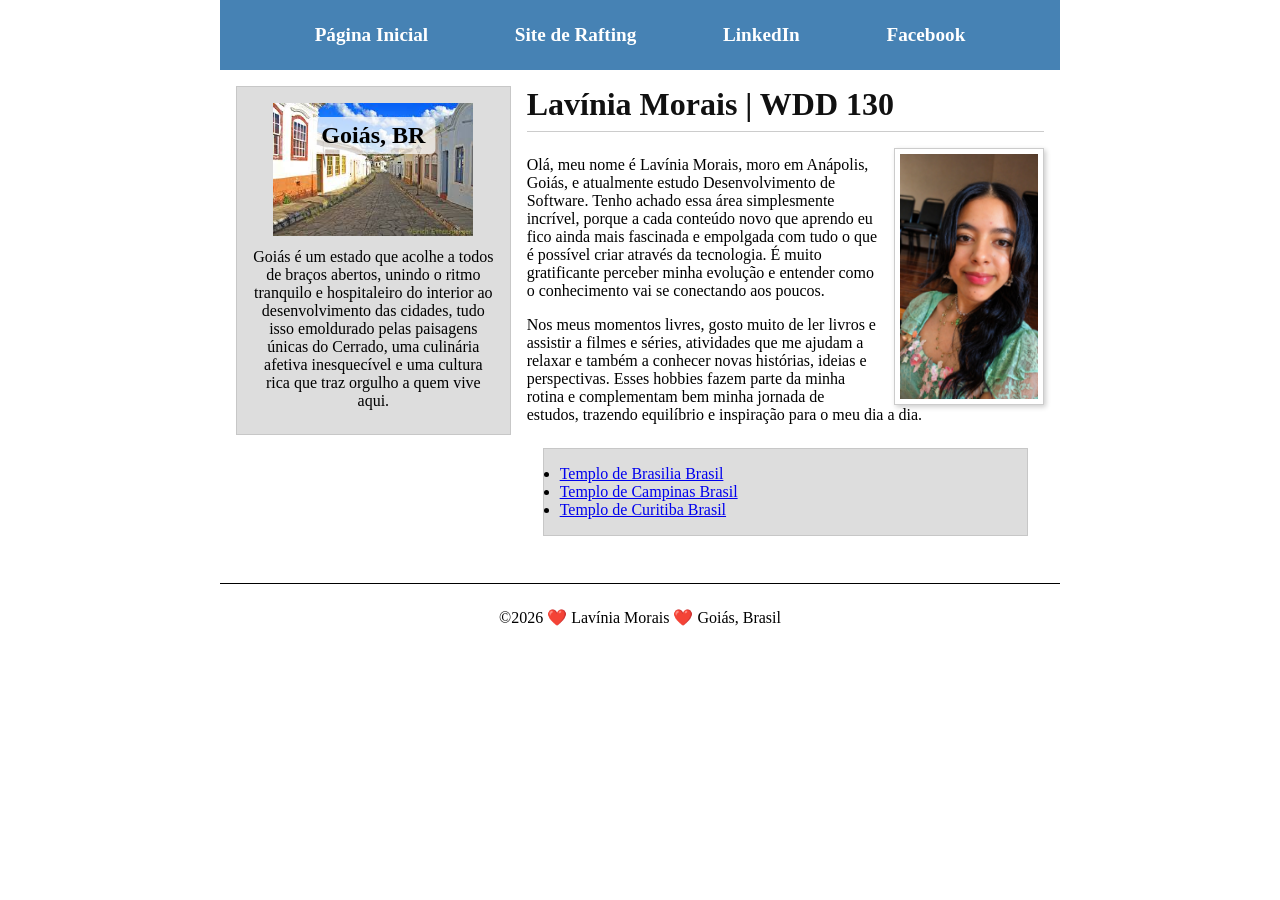
<file: index.html>
<!DOCTYPE html>
<html lang="pt-br">

<head>
    <meta charset="utf-8">
    <meta name="viewport" content="width=device-width, initial-scale=1.0">
    <title>Lavínia Morais | WDD 130</title>
    <meta name="description"
        content="Homepage de Lavinia Morais para o curso WDD 130. Apresentacao de perfil de estudante e projetos de desenvolvimento web.">
    <meta name="author" content="Lavinia Morais">
    <link rel="stylesheet" href="estilos/estilos.css">
</head>

<body>
    <header>
        <nav>
            <a href="#">Página Inicial</a>
            <a href="wwr/sobre.html">Site de Rafting</a>
            <a href="https://www.linkedin.com/in/laviniamj" target="_blank">LinkedIn</a>
            <a href="https://www.facebook.com/profile.php?id=100091560366516" target="_blank">Facebook</a>
        </nav>
    </header>

    <div class="grid">
        <main>
            <h1>Lavínia Morais | WDD 130</h1>
            <img src="imagens/perfil.png" alt="Foto de Perfil Lavinia">
            <p>Olá, meu nome é Lavínia Morais, moro em Anápolis, Goiás, e atualmente estudo Desenvolvimento de Software.
                Tenho achado essa área simplesmente incrível, porque a cada conteúdo novo que aprendo eu fico ainda mais
                fascinada e empolgada com tudo o que é possível criar através da tecnologia. É muito gratificante
                perceber minha
                evolução e entender como o conhecimento vai se conectando aos poucos.</p>
            <p>Nos meus momentos livres, gosto muito de ler livros e assistir a filmes e séries, atividades que me
                ajudam a
                relaxar e também a conhecer novas histórias, ideias e perspectivas. Esses hobbies fazem parte da minha
                rotina e complementam bem minha jornada de estudos, trazendo equilíbrio e inspiração para o meu dia a
                dia.</p>
            <ul class="caixa">
                <li><a href="https://www.churchofjesuschrist.org/temples/details/brasilia-brazil-temple?lang=por"
                        target="_blank">Templo de Brasilia Brasil</a></li>
                <li><a href="https://www.churchofjesuschrist.org/temples/details/campinas-brazil-temple?lang=por"
                        target="_blank">Templo de Campinas Brasil</a></li>
                <li><a href="https://www.churchofjesuschrist.org/temples/details/curitiba-brazil-temple?lang=por"
                        target="_blank">Templo de Curitiba Brasil</a></li>
            </ul>
        </main>

        <aside class="caixa">
            <h2>Goiás, BR</h2>
            <img src="imagens/goias.jpg" alt="Centro Histórico de Goiás">
            <p>Goiás é um estado que acolhe a todos de braços abertos, unindo o ritmo tranquilo e hospitaleiro do
                interior
                ao desenvolvimento das cidades, tudo isso emoldurado pelas paisagens únicas do Cerrado, uma culinária
                afetiva
                inesquecível e uma cultura rica que traz orgulho a quem vive aqui.</p>
        </aside>
    </div>

    <footer>
        <p>©2026 ❤️ Lavínia Morais ❤️ Goiás, Brasil</p>
    </footer>
</file>
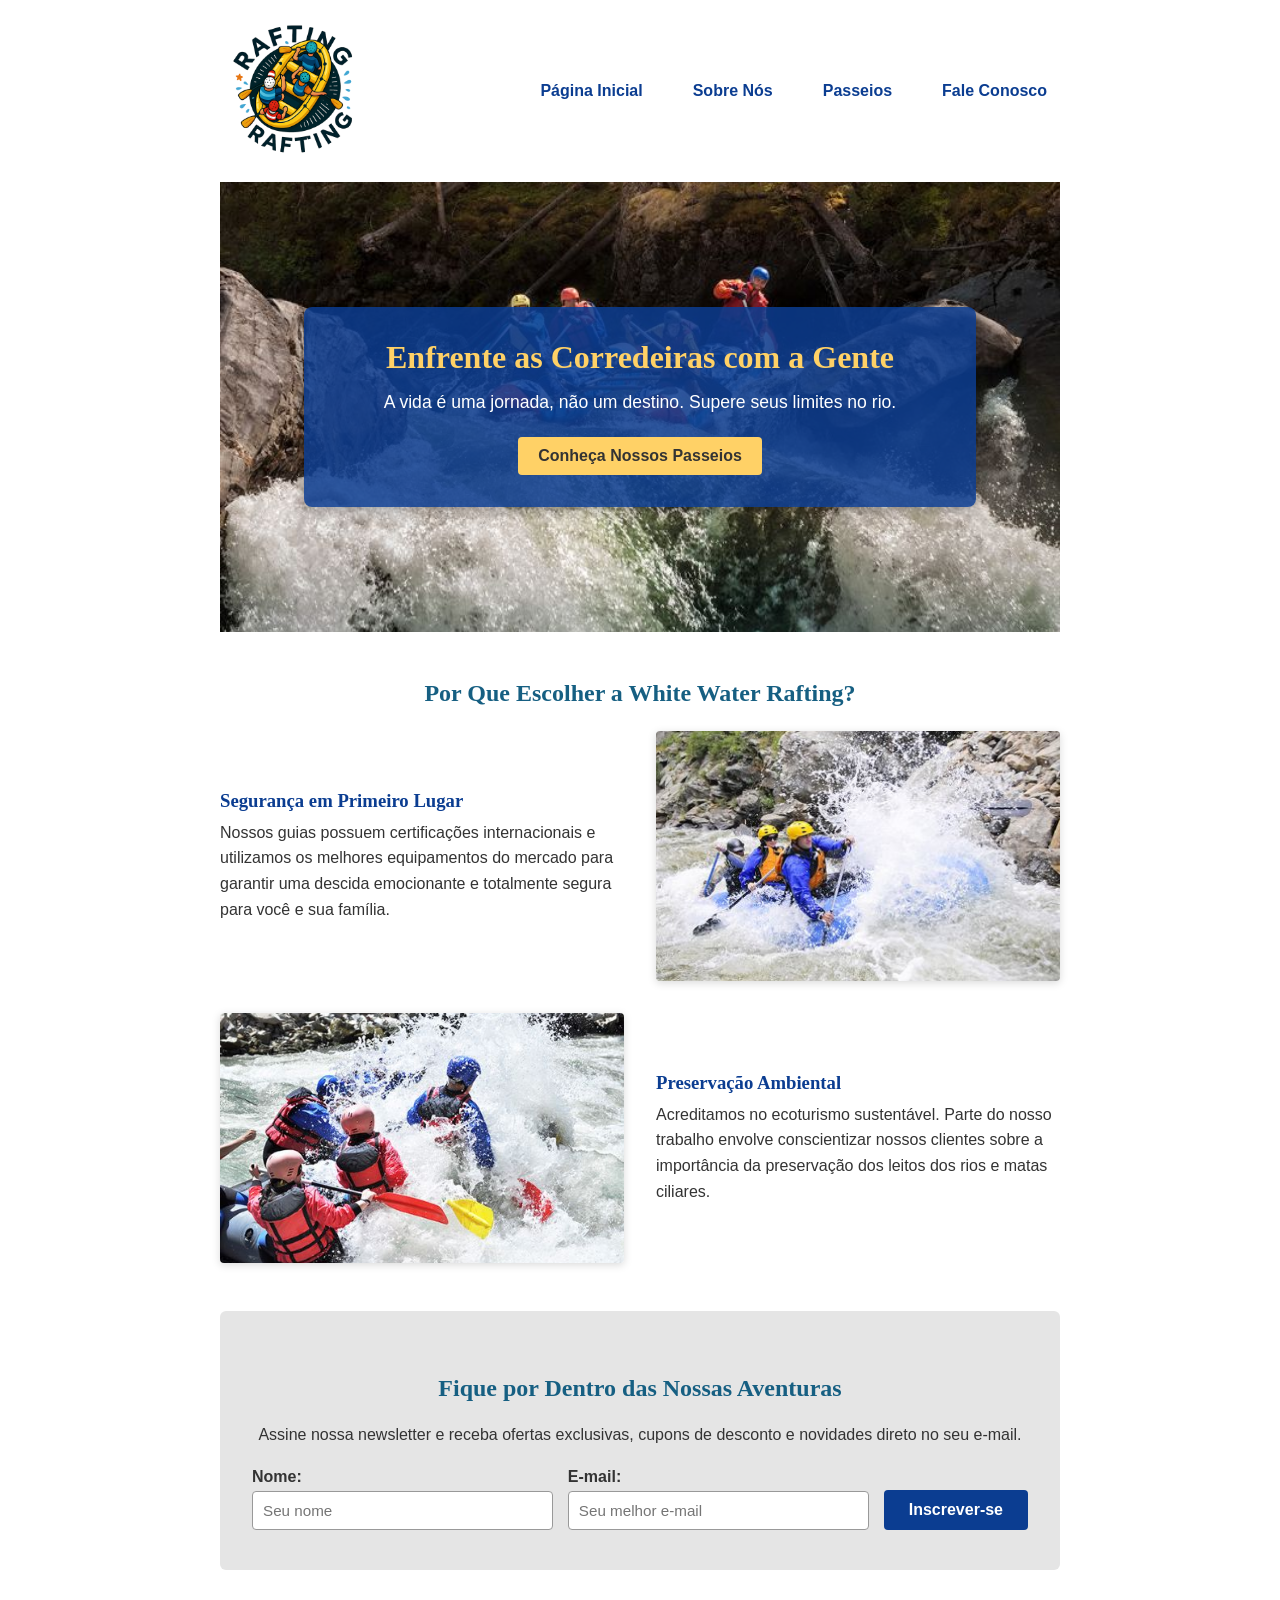
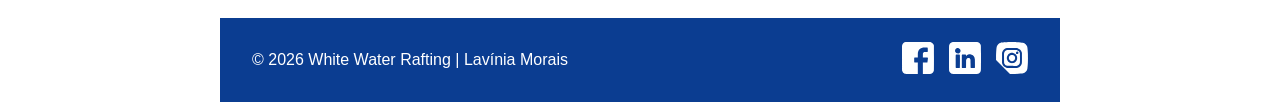
<file: wwr/index.html>
<!DOCTYPE html>
<html lang="pt-br">

<head>
    <meta charset="UTF-8">
    <meta name="viewport" content="width=device-width, initial-scale=1.0">
    <title>Página Inicial | White Water Rafting</title>
    <meta name="description"
        content="Bem-vindo à White Water Rafting. Venha viver aventuras inesquecíveis e sinta a adrenalina das corredeiras conosco.">
    <meta name="author" content="Lavínia Morais">
    <link rel="stylesheet" href="estilos/rafting.css">
</head>

<body>

    <header>
        <img src="imagens/logo.png" alt="Logo White Water Rafting" class="logo">
        <nav>
            <a href="index.html">Página Inicial</a>
            <a href="sobre.html">Sobre Nós</a>
            <a href="passeios.html">Passeios</a>
            <a href="contato.html">Fale Conosco</a>
        </nav>
    </header>

    <main>
        <div class="home-hero">
            <img src="imagens/hero.jpg" alt="Aventura de rafting em águas rápidas" class="home-hero-img">
            <div class="home-hero-mensagem">
                <h1>Enfrente as Corredeiras com a Gente</h1>
                <p>A vida é uma jornada, não um destino. Supere seus limites no rio.</p>
                <a href="passeios.html" class="btn-cta-home">Conheça Nossos Passeios</a>
            </div>
        </div>

        <section class="home-grid-section">
            <h2>Por Que Escolher a White Water Rafting?</h2>
            <div class="home-grid">
                <div class="grid-texto-1">
                    <h3>Segurança em Primeiro Lugar</h3>
                    <p>Nossos guias possuem certificações internacionais e utilizamos os melhores equipamentos do
                        mercado
                        para garantir uma descida emocionante e totalmente segura para você e sua família.</p>
                </div>
                <img src="imagens/aventura1.jpg" alt="Equipe de rafting na água" class="grid-foto-1">

                <img src="imagens/aventura2.jpg" alt="Bote enfrentando onda" class="grid-foto-2">
                <div class="grid-texto-2">
                    <h3>Preservação Ambiental</h3>
                    <p>Acreditamos no ecoturismo sustentável. Parte do nosso trabalho envolve conscientizar nossos
                        clientes
                        sobre a importância da preservação dos leitos dos rios e matas ciliares.</p>
                </div>
            </div>
        </section>

        <section class="secao-newsletter">
            <div class="newsletter-container">
                <h2>Fique por Dentro das Nossas Aventuras</h2>
                <p>Assine nossa newsletter e receba ofertas exclusivas, cupons de desconto e novidades direto no seu
                    e-mail.
                </p>
                <form action="#" method="POST" class="form-newsletter">
                    <div class="news-input-grupo">
                        <label for="news-nome">Nome:</label>
                        <input type="text" id="news-nome" name="nome_newsletter" placeholder="Seu nome" required>
                    </div>
                    <div class="news-input-grupo">
                        <label for="news-email">E-mail:</label>
                        <input type="email" id="news-email" name="email_newsletter" placeholder="Seu melhor e-mail"
                            required>
                    </div>
                    <button type="submit" class="btn-news-submit">Inscrever-se</button>
                </form>
            </div>
        </section>
    </main>

    <footer>
        <p>© 2026 White Water Rafting | Lavínia Morais</p>
        <nav class="redes-sociais">
            <a href="https://facebook.com" target="_blank">
                <img src="imagens/facebook.svg" alt="Ícone do Facebook da White Water Rafting">
            </a>
            <a href="https://linkedin.com" target="_blank">
                <img src="imagens/linkedin.svg" alt="Ícone do Linkedin da White Water Rafting">
            </a>
            <a href="https://instagram.com" target="_blank">
                <img src="imagens/instagram.svg" alt="Ícone do Instagram da White Water Rafting">
            </a>
        </nav>
    </footer>

</body>

</html>
</file>
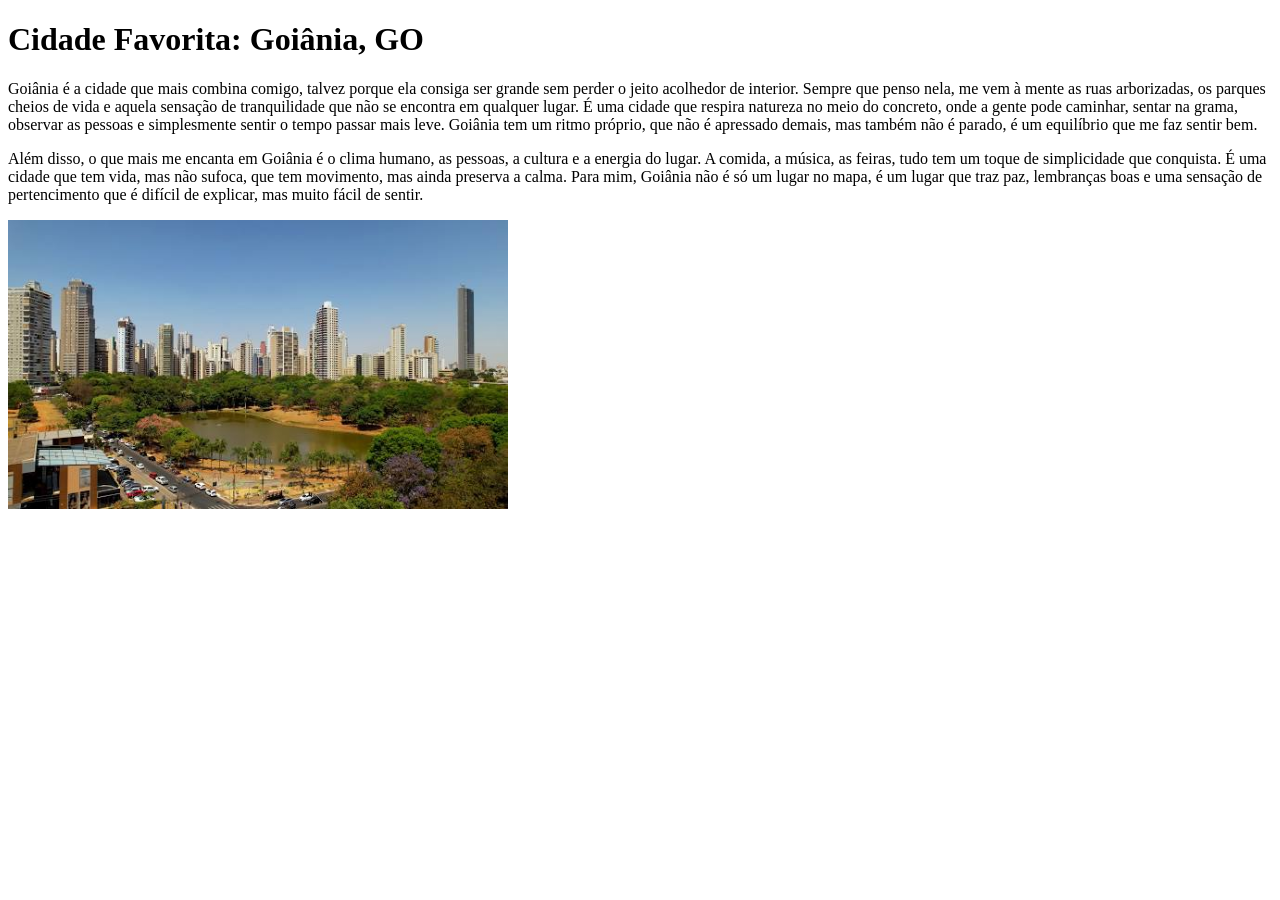
<file: semana01/cidade-favorita.html>
<!DOCTYPE html>
<html lang="pt-BR">

<head>
    <meta charset="UTF-8">
    <meta name="viewport" content="width=device-width, initial-scale=1.0">
    <title>Cidade Favorita</title>
</head>

<body>
    <h1>Cidade Favorita: Goiânia, GO</h1>

    <p>Goiânia é a cidade que mais combina comigo, talvez porque ela consiga ser grande sem perder o jeito acolhedor de
        interior. Sempre que penso nela, me vem à mente as ruas arborizadas, os parques cheios de vida e aquela sensação
        de tranquilidade que não se encontra em qualquer lugar. É uma cidade que respira natureza no meio do concreto,
        onde a gente pode caminhar, sentar na grama, observar as pessoas e simplesmente sentir o tempo passar mais leve.
        Goiânia tem um ritmo próprio, que não é apressado demais, mas também não é parado, é um equilíbrio que me faz
        sentir bem.</p>

    <p>Além disso, o que mais me encanta em Goiânia é o clima humano, as pessoas, a cultura e a energia do lugar. A
        comida, a música, as feiras, tudo tem um toque de simplicidade que conquista. É uma cidade que tem vida, mas não
        sufoca, que tem movimento, mas ainda preserva a calma. Para mim, Goiânia não é só um lugar no mapa, é um lugar
        que traz paz, lembranças boas e uma sensação de pertencimento que é difícil de explicar, mas muito fácil de
        sentir.</p>

    <img src="imagens/Goiânia-go.jpg" alt="Parque Vaca Brava em Goiânia" width="500">

</body>

</html>
</file>
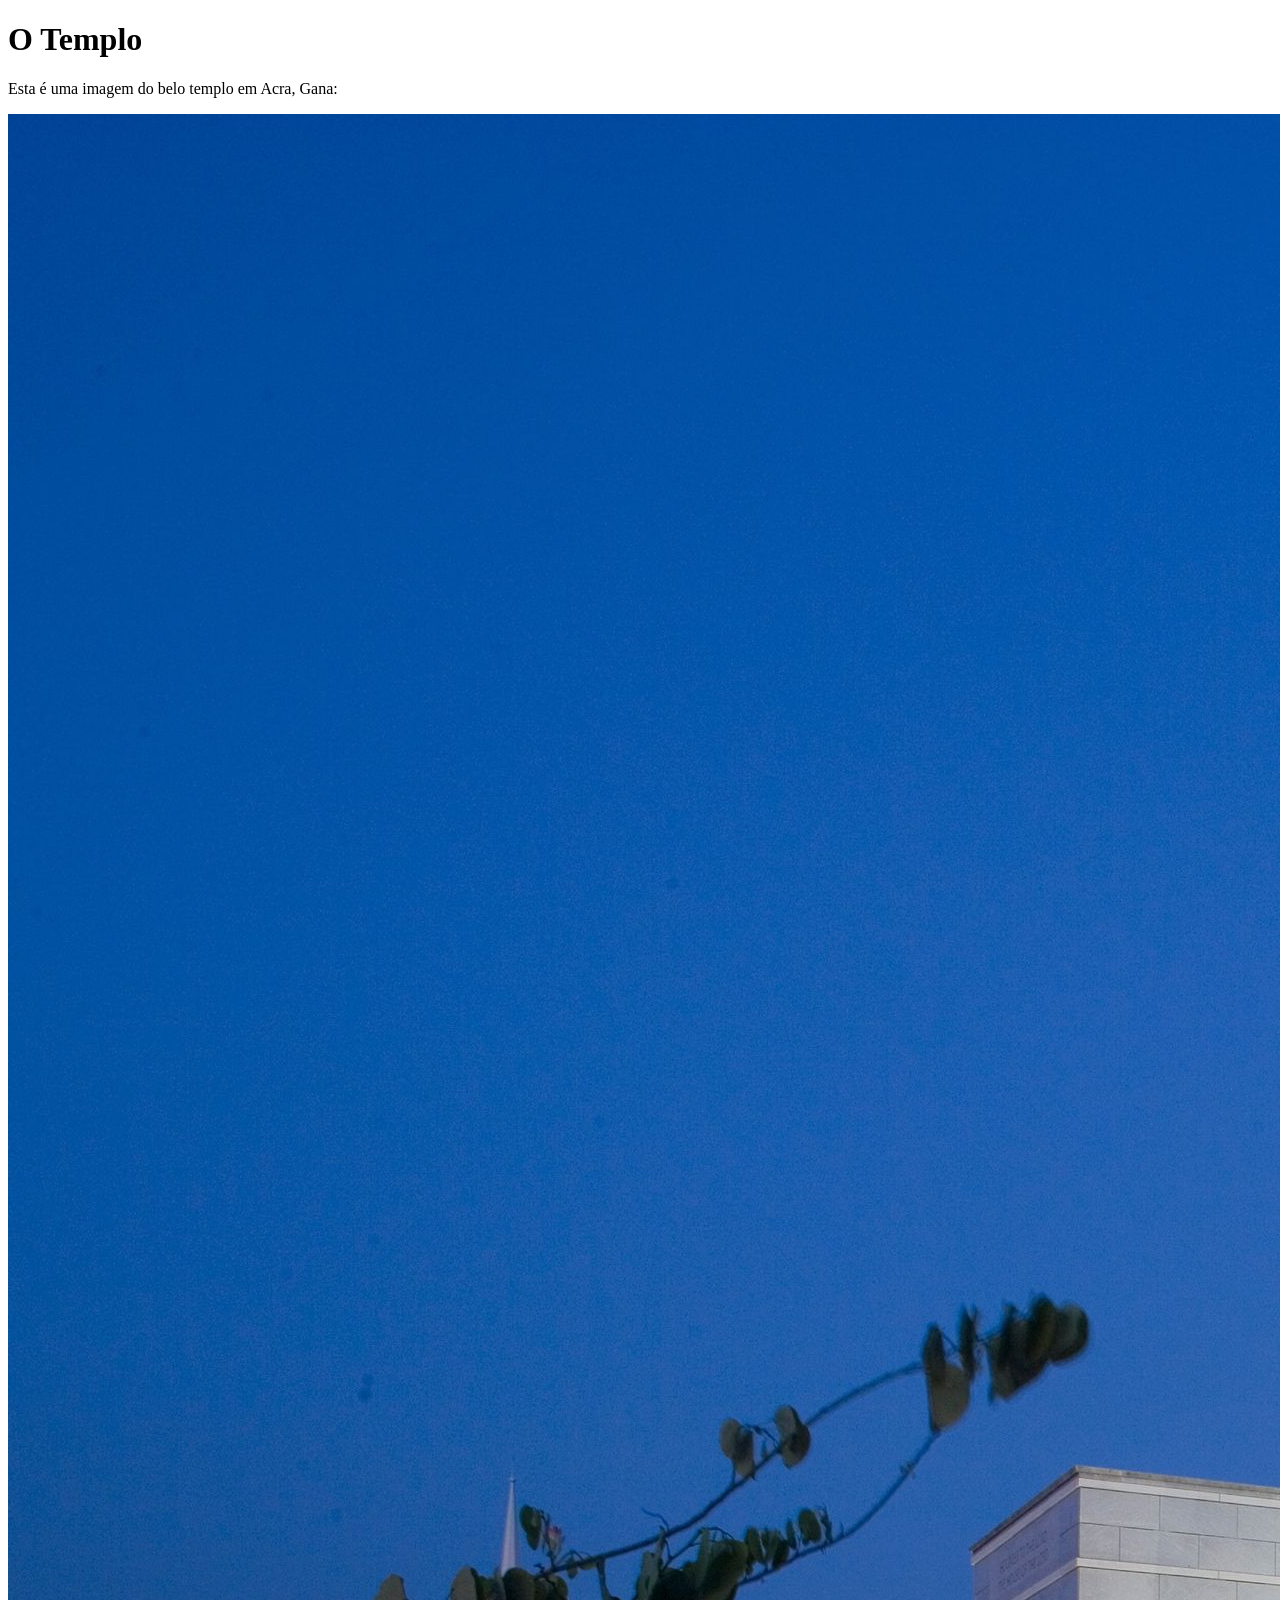
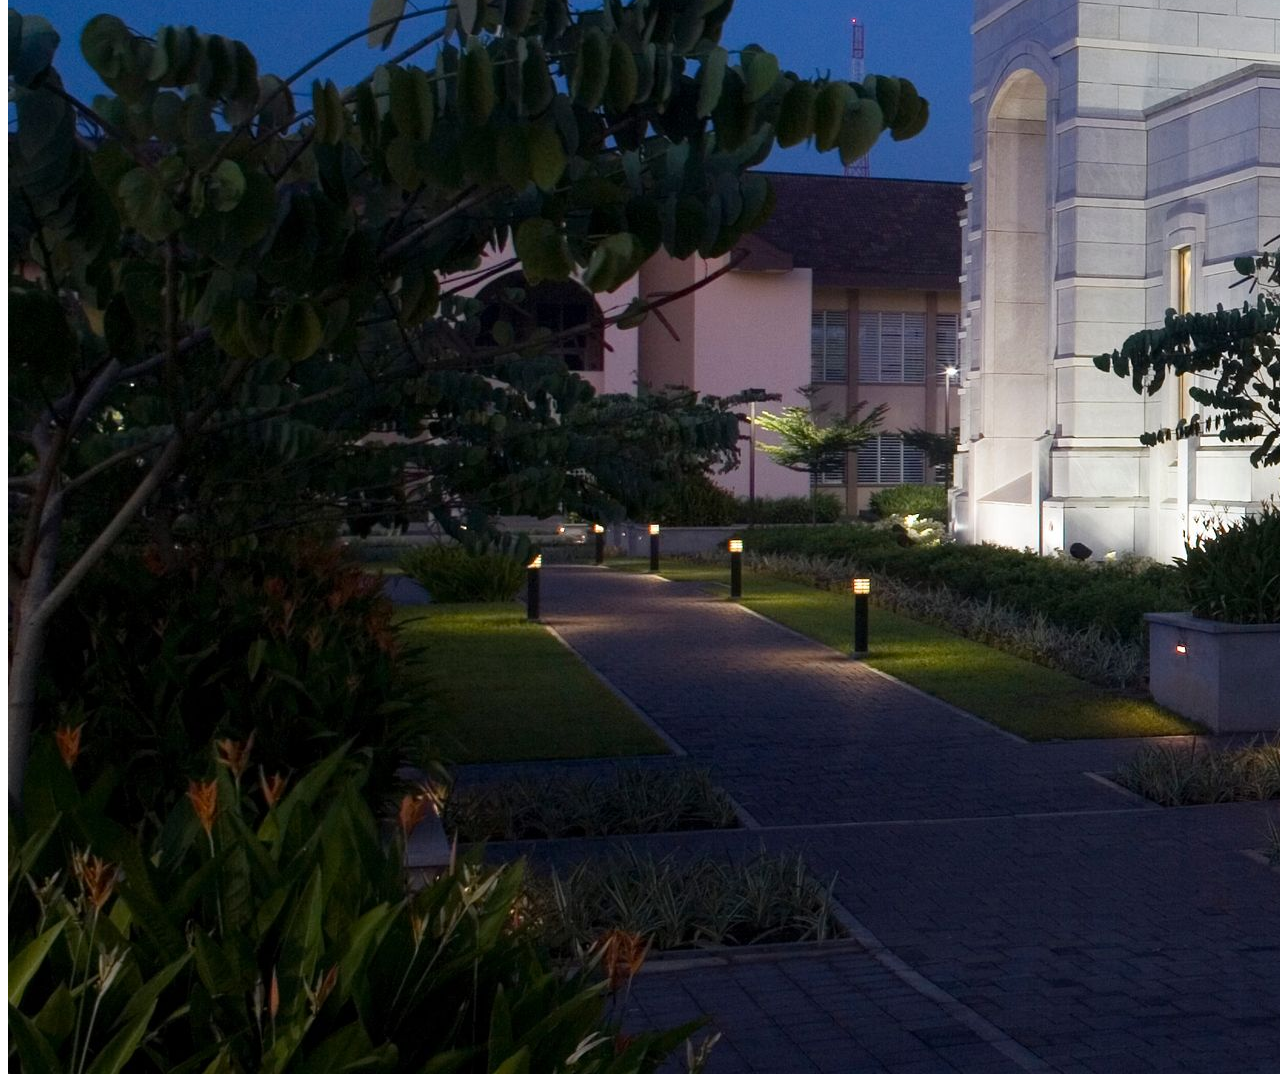
<file: semana01/imagens.html>
<!DOCTYPE html>
<html lang="pt-br">
<head>
    <meta charset="UTF-8">
    <meta name="viewport" content="width=device-width, initial-scale=1.0">
    <title>Imagem do Templo</title>
</head>
<body>
    <h1>O Templo</h1>
    <p>Esta é uma imagem do belo templo em Acra, Gana:</p>
    <img src="imagens/templo-largo.jpeg" alt="O Templo de Acra, Gana">
    
</body>
</html>
</file>
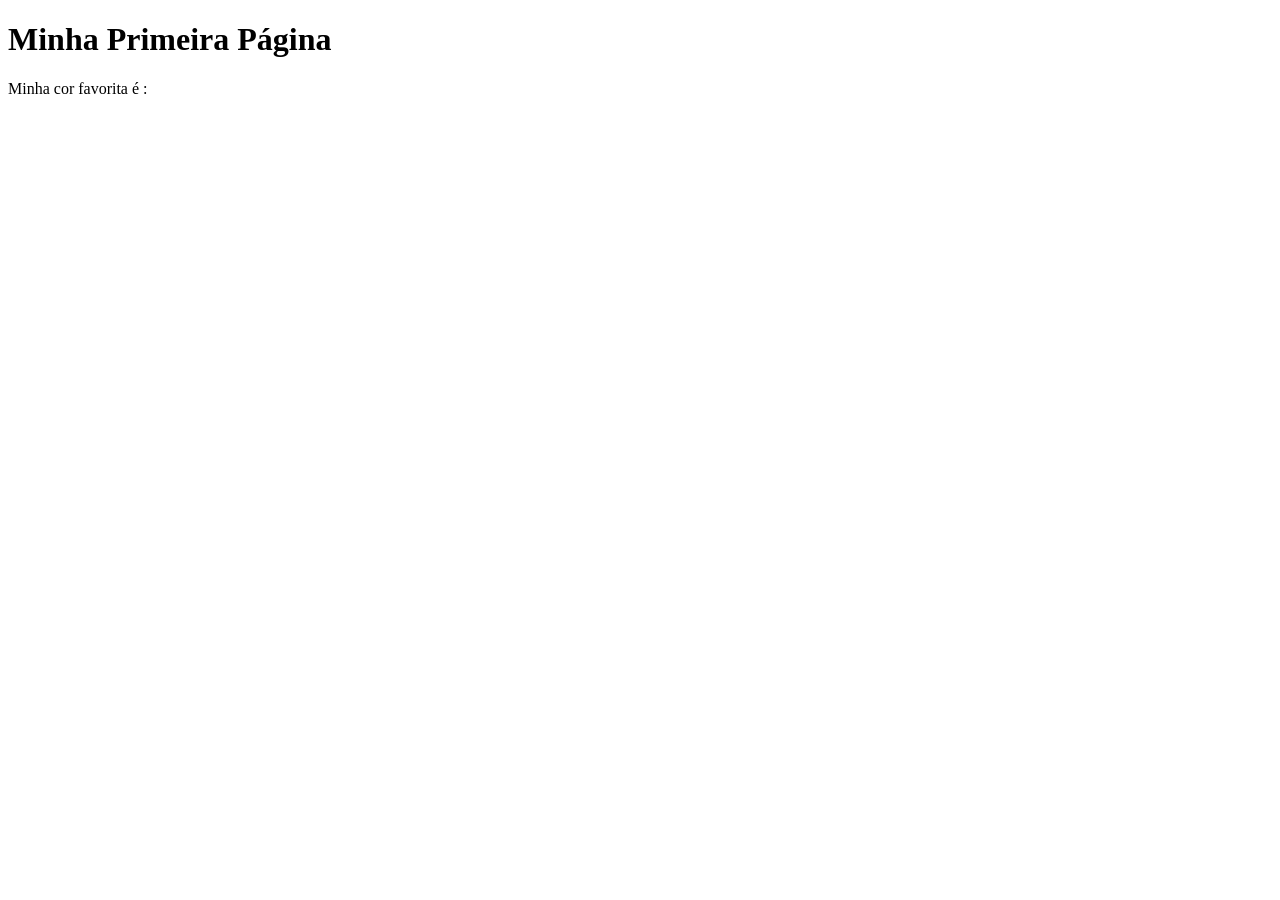
<file: semana01/primeira-pagina.html>
<!DOCTYPE html>
<html lang="pt-br">
<head>
    <meta charset="UTF-8">
    <meta name="viewport" content="width=device-width, initial-scale=1.0">
    <title>Minha Primeira Página</title>
</head>
<body>
    <h1>Minha Primeira Página</h1>
    <p>Minha cor favorita é : </p>
</body>
</html>
</file>
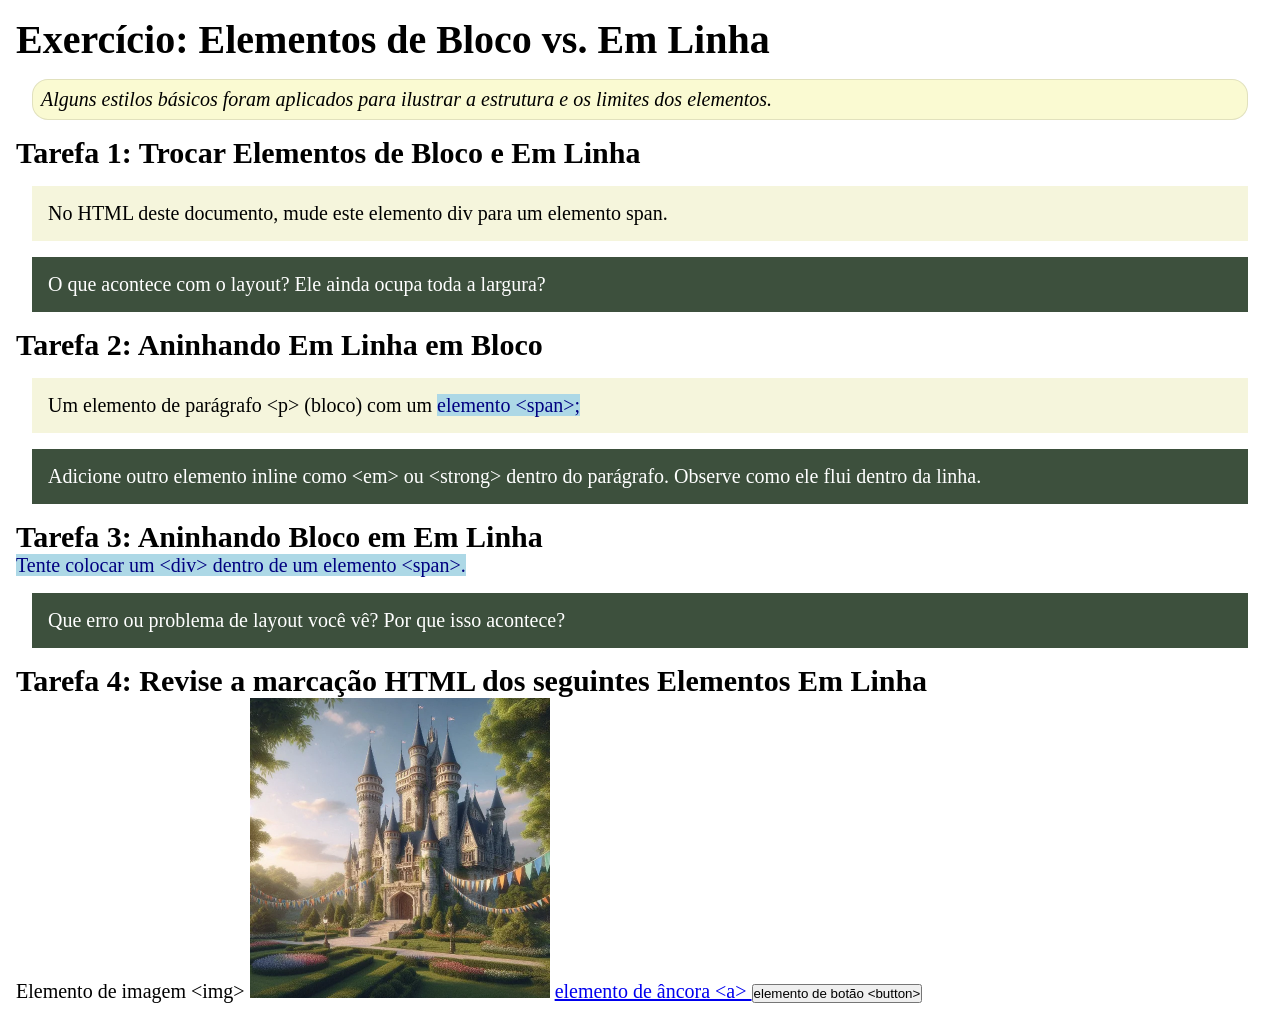
<file: semana02/bloco-vs-inline.html>
<!DOCTYPE html>
<html lang="pt-br">

<head>
    <meta charset="UTF-8">
    <meta name="viewport" content="width=device-width, initial-scale=1.0">
    <title>Exercício: Elementos de Bloco vs. Inline</title>
    <link rel="stylesheet" href="estilos/bloco-vs-inline.css">
</head>

<body>
    <main>
        <h1>Exercício: Elementos de Bloco vs. Em Linha</h1>
        <p class="note">Alguns estilos básicos foram aplicados para ilustrar a estrutura e os limites dos elementos.</p>

        <h2>Tarefa 1: Trocar Elementos de Bloco e Em Linha</h2>
        <div>No HTML deste documento, mude este elemento div para um elemento span.</div>

        <p class="question">O que acontece com o layout? Ele ainda ocupa toda a largura?</p>

        <h2>Tarefa 2: Aninhando Em Linha em Bloco</h2>
        <p>Um elemento de parágrafo &lt;p&gt; (bloco) com um <span>elemento &lt;span&gt;;</span></p>
        <p class="question">Adicione outro elemento inline como &lt;em&gt; ou &lt;strong&gt; dentro do parágrafo.
            Observe como ele flui dentro da linha.</p>

        <h2>Tarefa 3: Aninhando Bloco em Em Linha</h2>
        <span>Tente colocar um &lt;div&gt; dentro de um elemento &lt;span&gt;.</span>
        <p class="question">Que erro ou problema de layout você vê? Por que isso acontece?</p>


        <h2>Tarefa 4: Revise a marcação HTML dos seguintes Elementos Em Linha</h2>
        Elemento de imagem &lt;img&gt;
        <img src="imagens/castelo.webp" alt="imagem (imagens estão em linha)" width="300" height="300">
        <a href="https://churchofjesuschrist.org">elemento de âncora &lt;a&gt; </a>
        <button type="button">elemento de botão &lt;button&gt;</button>
    </main>
</body>

</html>
</file>
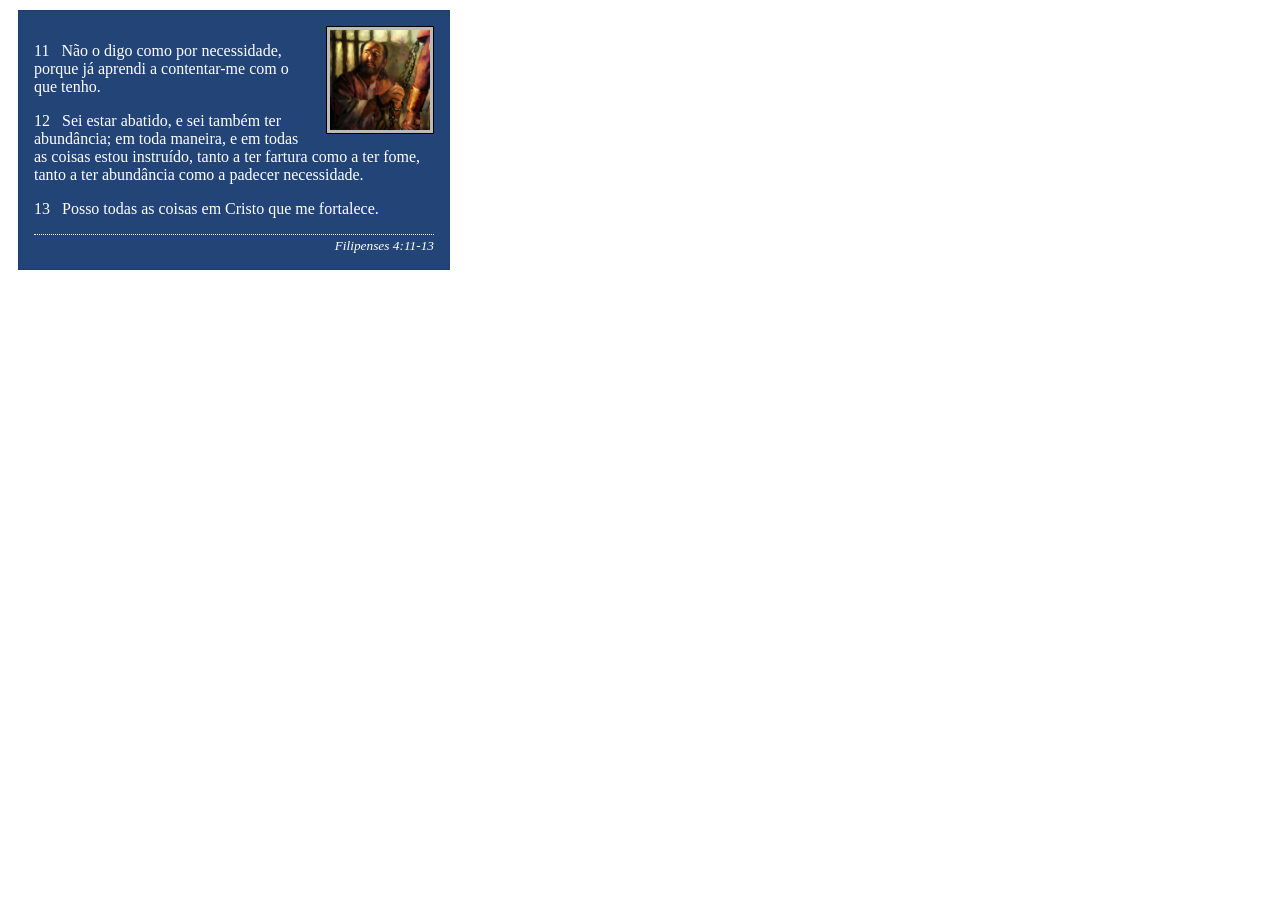
<file: semana02/box-model-solucao.html>
<!DOCTYPE html>
<html lang="pt-br">

<head>
    <meta charset="UTF-8">
    <meta name="viewport" content="width=device-width, initial-scale=1.0">
    <title>Atividade de Box Model</title>
    <link rel="stylesheet" href="estilos/box-model-solucao.css">
</head>

<body>
    <main>
        <div class="callout">
            <img src="imagens/apostolo-paulo-preso.webp" alt="Apóstolo Paulo - Preso em Roma" width="200" height="200">
            <blockquote>
                <p>11 &nbsp; Não o digo como por necessidade, porque já aprendi a contentar-me com o que tenho.</p>
                <p>12 &nbsp; Sei estar abatido, e sei também ter abundância; em toda maneira, e em todas as coisas estou
                    instruído, tanto a ter fartura como a ter fome, tanto a ter abundância como a padecer necessidade.
                </p>
                <p>13 &nbsp; Posso todas as coisas em Cristo que me fortalece.</p>
            </blockquote>
            <cite>Filipenses 4:11-13</cite>
        </div>
    </main>
</body>

</html>
</file>
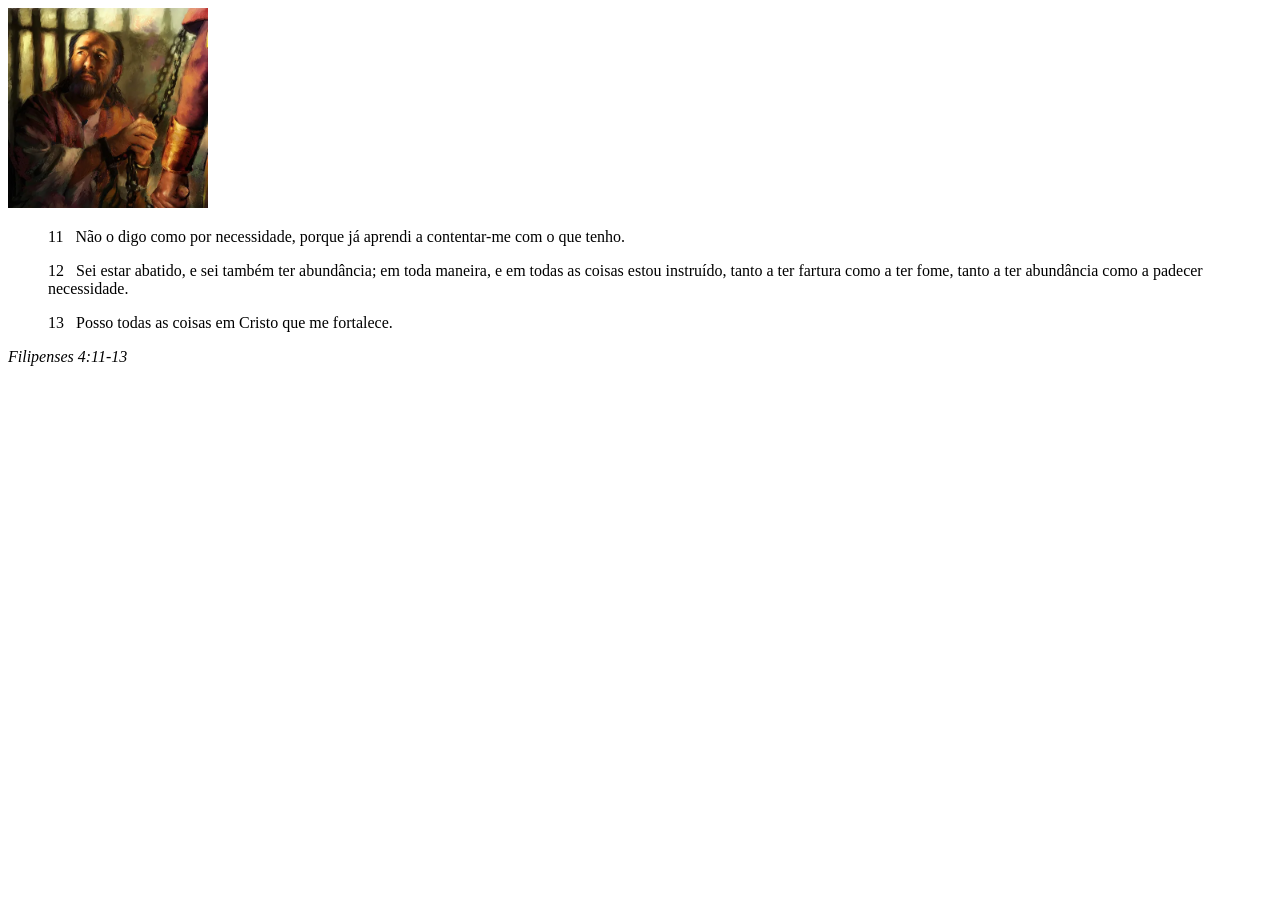
<file: semana02/box-model.html>
<!DOCTYPE html>
<html lang="pt-br">
<head>
    <meta charset="UTF-8">
    <meta name="viewport" content="width=device-width, initial-scale=1.0">
    <title>Atividade de Box Model</title>
</head>
<body>
    <main>
        <div class="callout">
            <img src="imagens/apostolo-paulo-preso.webp" alt="Apóstolo Paulo - Preso em Roma" width="200" height="200">
            <blockquote>
                <p>11 &nbsp; Não o digo como por necessidade, porque já aprendi a contentar-me com o que tenho.</p>
                <p>12 &nbsp; Sei estar abatido, e sei também ter abundância; em toda maneira, e em todas as coisas estou instruído, tanto a ter fartura como a ter fome, tanto a ter abundância como a padecer necessidade.</p>
                <p>13 &nbsp; Posso todas as coisas em Cristo que me fortalece.</p>
            </blockquote>
            <cite>Filipenses 4:11-13</cite>
        </div>
    </main>
</body>
</html>
</file>
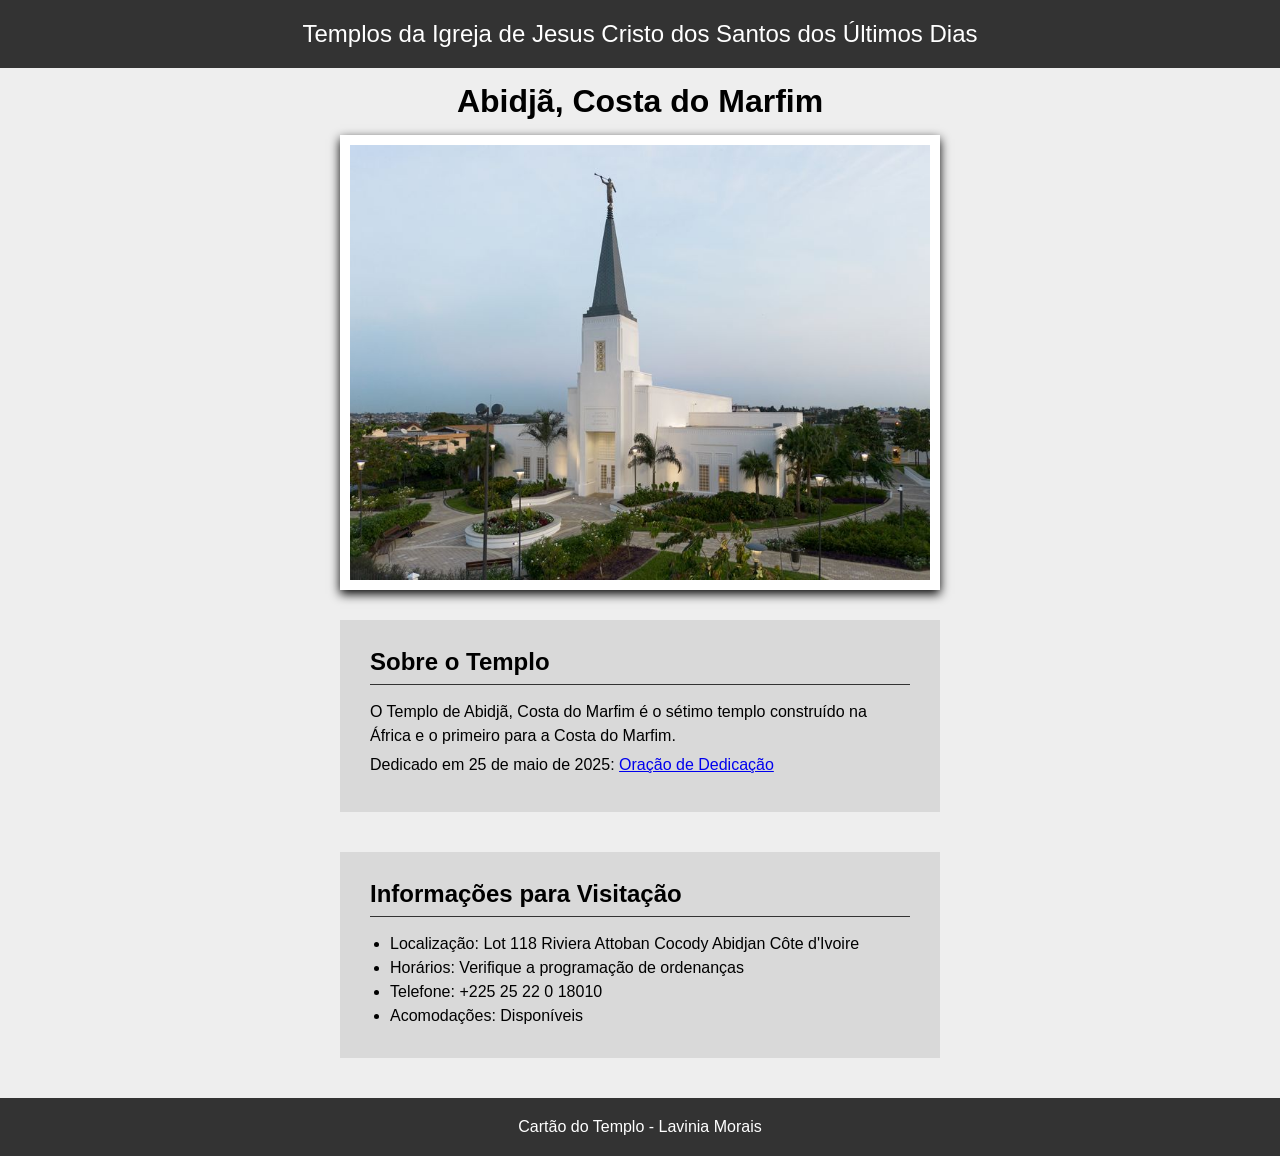
<file: semana02/templo.html>
<!DOCTYPE html>
<html lang="pt-br">

<head>
    <meta charset="UTF-8">
    <meta name="viewport" content="width=device-width, initial-scale=1.0">
    <title>Cartão do Templo - Abidjã, Costa do Marfim</title>
    <link rel="stylesheet" href="estilos/templo.css">
</head>

<body>
    <header>
        <p>Templos da Igreja de Jesus Cristo dos Santos dos Últimos Dias</p>
    </header>
    <main>
        <h1>Abidjã, Costa do Marfim</h1>
        <picture>
            <img src="imagens/abidja-costa-do-marfim.jpeg" alt="Templo de Abidjã, Costa do Marfim">
        </picture>
        <section>
            <h2>Sobre o Templo</h2>
            <p>O Templo de Abidjã, Costa do Marfim é o sétimo templo construído na África e o primeiro para a Costa do
                Marfim.</p>
            <p>Dedicado em 25 de maio de 2025: <a
                    href="https://www.churchofjesuschrist.org/temples/dedicatory-prayer/abidjan-ivory-coast-temple/2025-05-25?lang=eng"
                    target="_blank" rel="noopener noreferrer">Oração de Dedicação</a></p>
        </section>
        <section>
            <h2>Informações para Visitação</h2>
            <ul>
                <li>Localização: Lot 118 Riviera Attoban Cocody Abidjan Côte d'Ivoire</li>
                <li>Horários: Verifique a programação de ordenanças</li>
                <li>Telefone: +225 25 22 0 18010</li>
                <li>Acomodações: Disponíveis</li>
            </ul>
        </section>
    </main>
    <footer>
        <p>Cartão do Templo - Lavinia Morais</p>
    </footer>
</body>

</html>
</file>
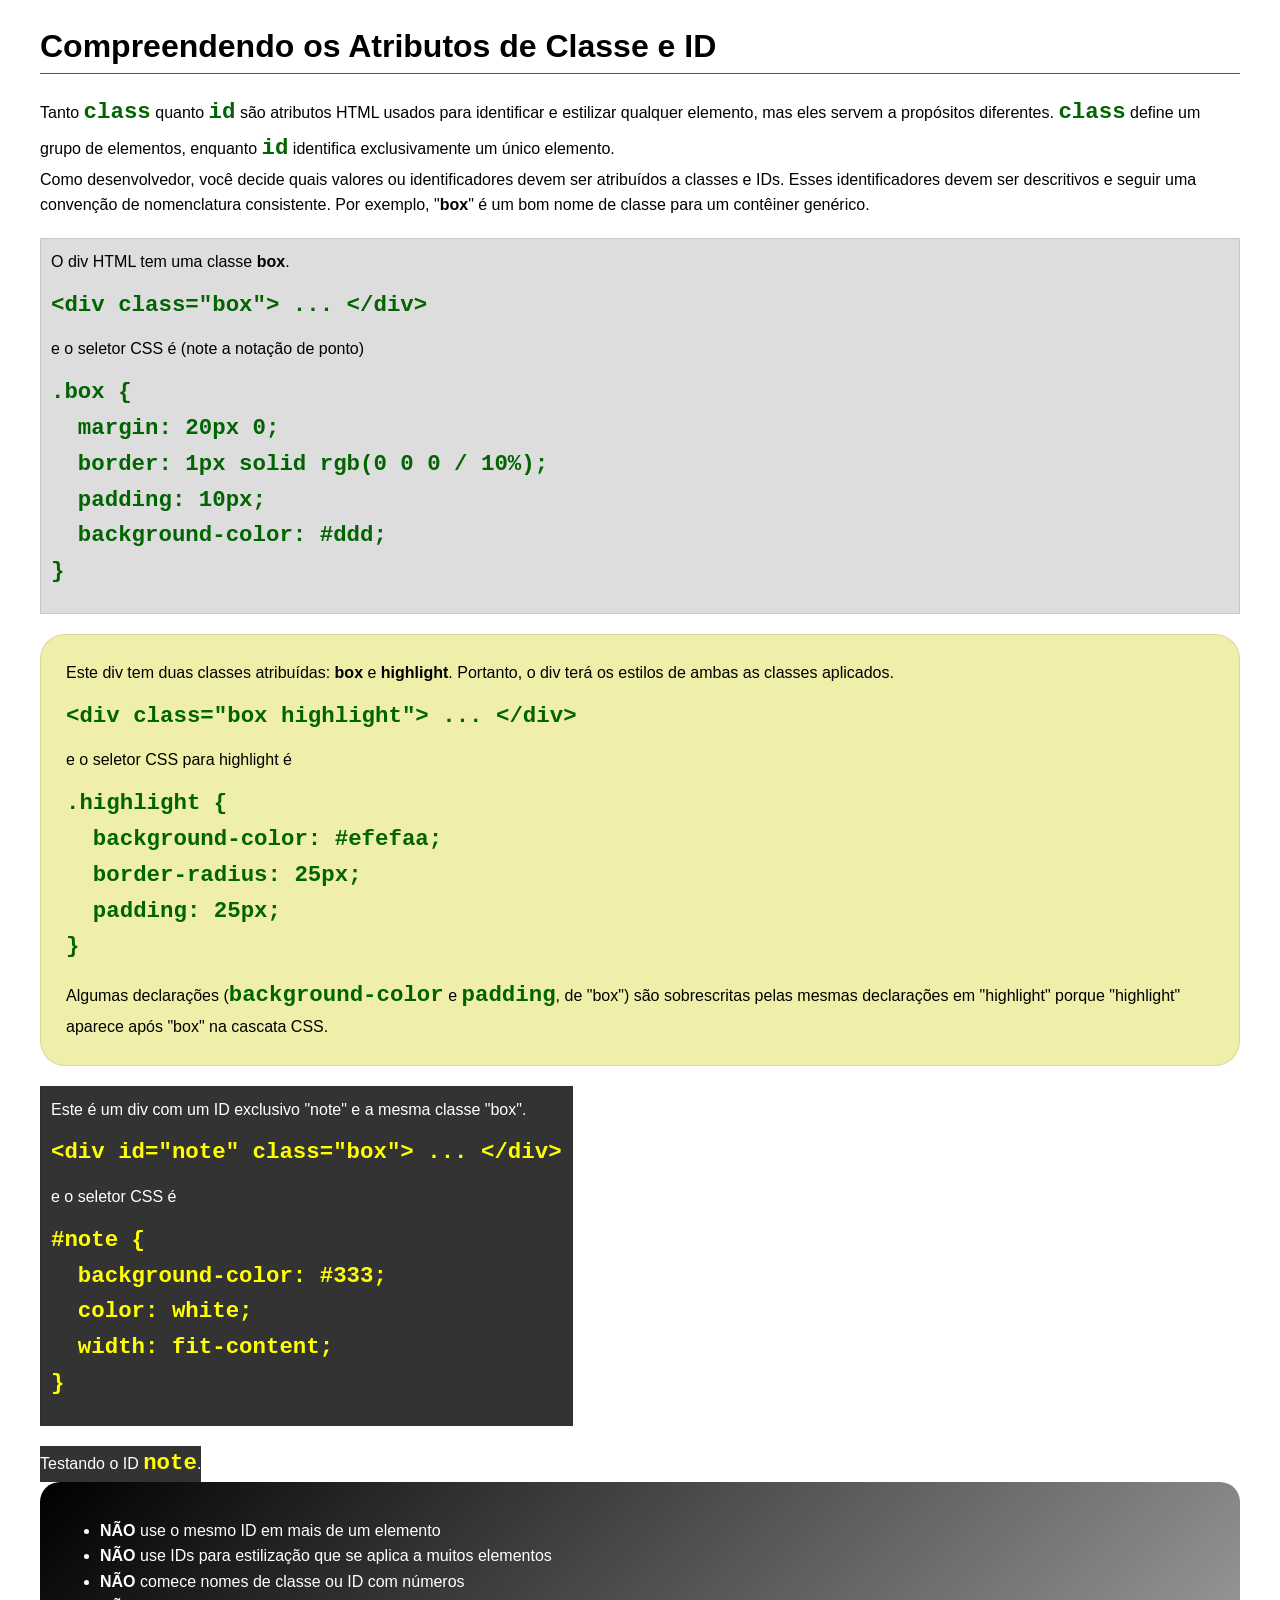
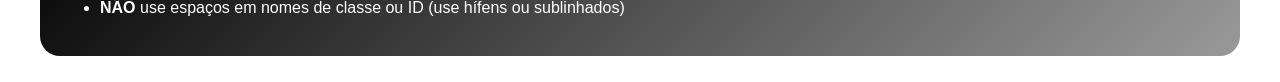
<file: semana03/classe-e-id.html>
<!DOCTYPE html>
<html lang="pt-br">

<head>
    <meta charset="UTF-8">
    <meta name="viewport" content="width=device-width, initial-scale=1.0">
    <title>Atributos de Classe vs ID</title>
    <link rel="stylesheet" href="estilos/classe-e-id.css">
</head>

<body>
    <h1>Compreendendo os Atributos de Classe e ID</h1>
    <p>Tanto <code>class</code> quanto <code>id</code> são atributos HTML usados para identificar e estilizar qualquer
        elemento, mas eles servem a propósitos diferentes. <code>class</code> define um grupo de elementos, enquanto
        <code>id</code> identifica exclusivamente um único elemento.
    </p>
    <p>Como desenvolvedor, você decide quais valores ou identificadores devem ser atribuídos a classes e IDs. Esses
        identificadores devem ser descritivos e seguir uma convenção de nomenclatura consistente. Por exemplo,
        "<strong>box</strong>" é um bom nome de classe para um contêiner genérico.</p>
    <div class="box">
        <p>O div HTML tem uma classe <strong>box</strong>.</p>
        <pre><code class="html">&lt;div class="box"&gt; ... &lt;/div&gt;</code></pre>
        e o seletor CSS é (note a notação de ponto)
        <pre><code class="css">.box {
  margin: 20px 0;
  border: 1px solid rgb(0 0 0 / 10%);
  padding: 10px;
  background-color: #ddd; 
}</code></pre>
    </div>

    <div class="box highlight">
        <p>Este div tem duas classes atribuídas: <strong>box</strong> e <strong>highlight</strong>. Portanto, o div terá
            os estilos de ambas as classes aplicados.</p>
        <pre><code class="html">&lt;div class="box highlight"&gt; ... &lt;/div&gt;</code></pre>
        e o seletor CSS para highlight é
        <pre><code class="css">.highlight {
  background-color: #efefaa;
  border-radius: 25px;
  padding: 25px;
}</code></pre>
        <p>Algumas declarações (<code>background-color</code> e <code>padding</code>, de "box") são sobrescritas pelas
            mesmas declarações em "highlight" porque "highlight" aparece após "box" na cascata CSS.</p>
    </div>

    <div id="note" class="box">
        <p>Este é um div com um ID exclusivo "note" e a mesma classe "box".</p>
        <pre><code class="html">&lt;div id="note" class="box"&gt; ... &lt;/div&gt;</code></pre>
        e o seletor CSS é
        <pre><code class="css">#note {
  background-color: #333;
  color: white;
  width: fit-content;
}</code></pre>
    </div>

    <div id="note">
        <p>Testando o ID <code>note</code>.</p>
    </div>

    <section id="melhor-pratica">
        <ul>
            <li><strong>NÃO</strong> use o mesmo ID em mais de um elemento</li>
            <li><strong>NÃO</strong> use IDs para estilização que se aplica a muitos elementos</li>
            <li><strong>NÃO</strong> comece nomes de classe ou ID com números</li>
            <li><strong>NÃO</strong> use espaços em nomes de classe ou ID (use hífens ou sublinhados)</li>
        </ul>
    </section>

    <br>

</body>

</html>
</file>
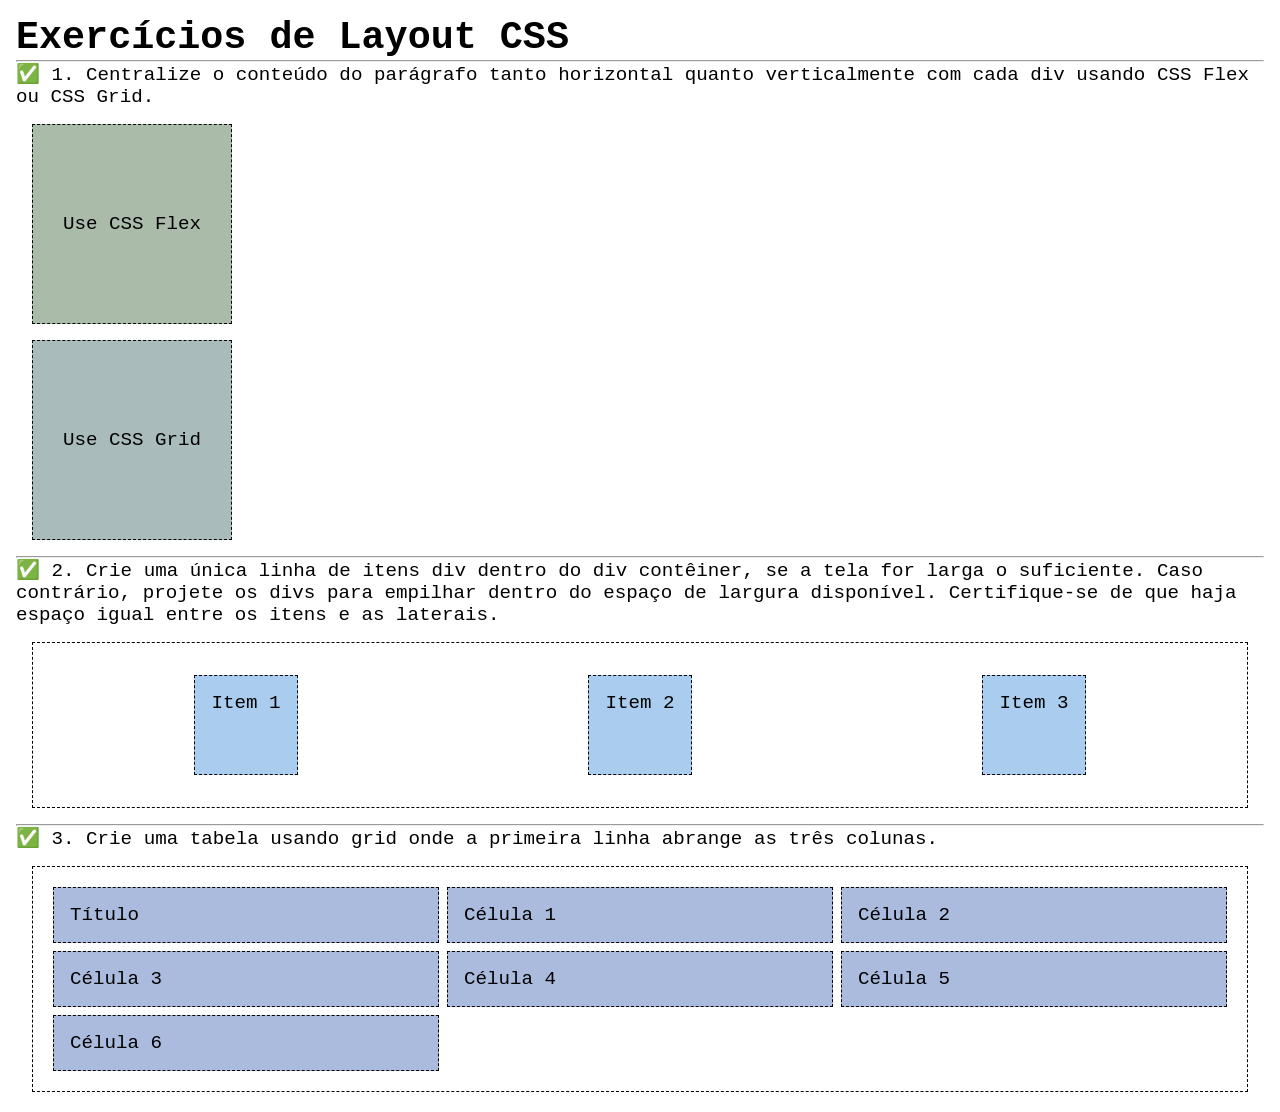
<file: semana04/exercicios-layout.html>
<!DOCTYPE html>
<html lang="pt-br">

<head>
    <meta charset="UTF-8">
    <meta name="viewport" content="width=device-width, initial-scale=1.0">
    <title>Exercícios de Layout CSS</title>
    <link rel="stylesheet" href="estilos/solucoes-dos-exercicios-de-layout.css">
</head>

<body>
    <main>
        <h1>Exercícios de Layout CSS</h1>
        <hr>
        <p>✅ 1. Centralize o conteúdo do parágrafo tanto horizontal quanto verticalmente com cada div usando CSS Flex ou
            CSS Grid.
        </p>
        <div class="one flex">
            <p>Use CSS Flex</p>
        </div>
        <div class="one grid">
            <p>Use CSS Grid</p>
        </div>
        <hr>
        <p>✅ 2. Crie uma única linha de itens div dentro do div contêiner, se a tela for larga o suficiente. Caso
            contrário, projete os
            divs para empilhar dentro do espaço de largura disponível. Certifique-se de que haja espaço igual entre os
            itens e as laterais.</p>
        <div class="container2">
            <div class="dois">
                <p>Item 1</p>
            </div>
            <div class="dois">
                <p>Item 2</p>
            </div>
            <div class="dois">
                <p>Item 3</p>
            </div>
        </div>
        <hr>
        <p>✅ 3. Crie uma tabela usando grid onde a primeira linha abrange as três colunas. </p>
        <div class="container3">
            <div class="tres colunas-3">
                <p>Título</p>
            </div>
            <div class="tres">
                <p>Célula 1</p>
            </div>
            <div class="tres">
                <p>Célula 2</p>
            </div>
            <div class="tres">
                <p>Célula 3</p>
            </div>
            <div class="tres">
                <p>Célula 4</p>
            </div>
            <div class="tres">
                <p>Célula 5</p>
            </div>
            <div class="tres">
                <p>Célula 6</p>
            </div>

        </div>
    </main>
</body>

</html>
</file>
<file: estilos/estilos.css>
* {
    margin: 0;
    padding: 0;
    box-sizing: border-box;
}

header, footer, .grid {
    max-width: 840px;
    margin: 0 auto;
}


nav {
    background-color: steelblue; 
    padding: 1rem;
    display: flex;
    justify-content: space-evenly;
    align-items: center;
}

nav a {
    color: #fff;
    padding: 0.5rem;
    display: block;
    text-decoration: none;
    font-size: 1.2rem;
    font-weight: 700;
}

/* Título com borda inferior */
h1 {
    color: #111; 
    border-bottom: 1px solid #ccc;
    padding-bottom: 0.5rem;
    margin-bottom: 1rem;
}

main img {
    width: 150px;
    height: auto;
    border: 1px solid #ccc;
    padding: 5px;
    box-shadow: 2px 2px 5px rgba(0,0,0,0.2);
    float: right;
    margin-left: 1rem;
}

.grid {
    display: grid;
    align-items: start; 
    grid-template-columns: 1fr 2fr; 
    gap: 1rem; 
}

main {
    grid-column: 2 / 3;
    margin: 1rem;
}

aside {
    width: 100%; 
    position: relative;
    grid-column: 1 / 2;
    grid-row: 1 / 2;
    text-align: center;
}

aside h2 {
    position: absolute;
    top: 30px;
    left: 50%;
    transform: translateX(-50%); 
    background-color: rgba(255, 255, 255, 0.7);
    padding: 0.3rem 0.6rem;
    border-radius: 5px;
}

aside img {
    width: 100%;
    max-width: 200px;
    height: auto;
}

p {
    padding: 0.5rem 0;
}

footer {
    margin-top: 15px;
    border-top: 1px solid #000;
    text-align: center;
    padding: 1rem 0;
}

.caixa {
    margin: 1rem;
    border: 1px solid rgb(0 0 0 / 10%);
    padding: 1rem;
    background-color: #ddd;
    color: #000;
}
</file>
<file: wwr/estilos/rafting.css>
:root {

    --cor-primaria: #0b3d91;    
    --cor-secundaria: #165f82;  
    --cor-destaque1: #f4f4f4;    
    --cor-destaque2: #ffd166;    
    
    --cor-texto-escuro: #333333;
    --cor-fundo-historia: #e5e5e5;
    --cor-fundo-galeria: #f9f9f9;
    --cor-branco: #ffffff;

    --fonte-titulo: Georgia, serif;
    --fonte-body: Arial, sans-serif;
}

* {
    margin: 0;
    padding: 0;
    box-sizing: border-box;
}

body {
    font-family: var(--fonte-body);
    color: var(--cor-texto-escuro);
}

header,
main,
footer {
    width: 840px;
    margin: 0 auto;
}

header {
    display: grid;
    grid-template-columns: auto 1fr; 
    align-items: center;
    padding: 1rem 0;
}

header .logo {
    width: 150px;
    height: auto;
}

header nav {
    display: flex;
    flex-direction: row; 
    justify-content: flex-end; 
    gap: 1.5rem;
}

header nav a {
    color: var(--cor-primaria);
    text-decoration: none;
    font-weight: bold;
    padding: 8px 12px;
    border: 1px solid transparent;
}

header nav a:hover {
    background-color: var(--cor-destaque1);
    border: 1px solid #ccc;
    border-radius: 4px;
}

/* --- TÍTULOS --- */
h1 {
    font-family: var(--fonte-titulo);
    color: var(--cor-primaria);
    text-align: center;
    margin: 1rem;
}

h2 {
    font-family: var(--fonte-titulo);
    color: var(--cor-secundaria); 
    text-align: center;
    margin: 1.5rem 0;
}

.hero {
    position: relative;
}

.hero > img {
    display: block;
    width: 100%;
    height: auto;
}

.hero h1 {
    position: absolute;
    top: 20px;
    width: 100%;
    text-align: center;
    color: white;
    background-color: rgba(0, 0, 0, 0.4);
    padding: 1rem;
    margin: 0;
}

.hero article {
    position: absolute;
    bottom: 20px;
    left: 20px;
    right: 20px;
    background-color: rgba(244, 244, 244, 0.9); 
    border: 1px solid var(--cor-destaque2);  
    padding: 1rem;
    margin: 0;
}

.hero article img {
    float: right;
    width: 125px;
    margin-left: 15px;
}

.secao-historia {
    background-color: var(--cor-fundo-historia);
    padding: 2rem 1rem;
    margin: 1.5rem 0;
}

.historia-grid {
    display: grid;
    grid-template-columns: 1fr auto 1fr; 
    gap: 1.5rem;
    align-items: center;
}

.historia-grid p {
    margin: 0;
    padding: 0;
    line-height: 1.5;
}

.img-historia {
    width: 250px;
    height: auto;
    border: 4px solid white;
}

.secao-aventuras {
    padding: 1rem 0;
}

.galeria-aventuras {
    display: flex;
    justify-content: space-between; 
    gap: 10px;
}

.galeria-aventuras figure {
    flex: 1;
    background-color: var(--cor-fundo-galeria);
    border: 1px solid #ccc;
    padding: 6px;
    text-align: center;
}

.galeria-aventuras img {
    width: 100%; 
    height: auto;
    display: block;
}

.galeria-aventuras figcaption {
    font-size: 0.85rem;
    margin-top: 8px;
    font-weight: bold;
    color: #555;
}

footer {
    display: flex;
    flex-direction: row;
    justify-content: space-between;
    align-items: center;
    background-color: var(--cor-primaria);
    color: var(--cor-branco); 
    margin-top: 30px;
    padding: 1.5rem 2rem;
}

footer p {
    margin: 0;
}

.redes-sociais {
    display: flex;
    flex-direction: row; 
    gap: 15px;
    align-items: center;
}

.redes-sociais a {
    display: block;
}

.redes-sociais img {
    width: 32px; 
    height: auto;
    filter: brightness(0) invert(1); 
}

.empresa-info {
    text-align: center;
    margin: 2rem 0;
    line-height: 1.6;
}

.empresa-info h1 {
    margin-bottom: 0.5rem;
}

.conteudo-central {
    display: flex;
    gap: 20px;
    margin-bottom: 3rem;
}

.mapa-container,
.formulario-container {
    flex: 1;
}

.mapa-container iframe {
    width: 100%;
    height: 100%;
    min-height: 400px;
    border: 1px solid #ccc;
}

.form-grupo {
    display: flex;
    flex-direction: column;
    margin-bottom: 1rem;
}

.form-grupo label,
.radio-titulo {
    font-weight: bold;
    margin-bottom: 0.3rem;
    color: var(--cor-texto-escuro);
}

.formulario-container input[type="text"],
.formulario-container input[type="email"],
.formulario-container textarea {
    width: 100%;
    padding: 10px;
    border: 1px solid #999;
    font-family: var(--fonte-body);
    font-size: 0.95rem;
}

.formulario-container textarea {
    resize: vertical;
}

.form-grupo-radio {
    margin-bottom: 1rem;
}

.radio-titulo {
    display: block;
    margin-bottom: 0.5rem;
}

.radio-opcao {
    display: flex;
    align-items: center;
    gap: 8px;
    margin-bottom: 0.4rem;
}

.radio-opcao input[type="radio"] {
    cursor: pointer;
}

.radio-opcao label {
    font-weight: normal;
    cursor: pointer;
}

.form-grupo-checkbox {
    display: flex;
    align-items: center;
    gap: 8px;
    margin: 1.5rem 0;
}

.form-grupo-checkbox input[type="checkbox"] {
    cursor: pointer;
}

.form-grupo-checkbox label {
    font-weight: normal;
    cursor: pointer;
}

.btn-submit {
    display: block;
    width: 100%;
    padding: 12px;
    background-color: #e0e0e0;
    color: var(--cor-texto-escuro);
    border: 1px solid #999;
    font-size: 1rem;
    font-weight: bold;
    cursor: pointer;
    transition: background-color 0.2s ease;
}

.btn-submit:hover {
    background-color: #d2d2d2;
    border-color: #666;
}

/* Seção de Equipe Inferior */
.secao-equipe {
    margin-top: 3rem;
    padding-top: 1rem;
    border-top: 1px solid #ccc;
}

.equipe-grid {
    display: flex;
    justify-content: space-between;
    gap: 20px;
    margin-bottom: 2rem;
}

.perfil-card {
    flex: 1;
    background-color: var(--cor-fundo-galeria);
    border: 1px solid #ccc;
    padding: 15px;
    text-align: center;
}

.perfil-card img {
    width: 100px;
    height: 100px;
    background-color: #ccc;
    border-radius: 50%;
    object-fit: cover;
    margin: 0 auto 10px auto;
    display: block;
}

.perfil-card figcaption {
    font-size: 0.9rem;
    font-weight: bold;
    color: var(--cor-texto-escuro);
}

@media (max-width: 860px) {
    header, main, footer {
        width: 100%;
        padding: 1rem;
    }

    .conteudo-central, .equipe-grid, .historia-grid {
        flex-direction: column;
        display: flex;
        gap: 20px;
    }
}

.home-hero {
    position: relative;
    margin-bottom: 2rem;
}

.home-hero-img {
    width: 100%;
    height: 450px;
    object-fit: cover;
    display: block;
}

.home-hero-mensagem {
    position: absolute;
    top: 50%;
    left: 50%;
    transform: translate(-50%, -50%);
    text-align: center;
    background-color: rgba(11, 61, 145, 0.85); 
    color: var(--cor-branco);
    padding: 2rem;
    border-radius: 8px;
    width: 80%;
    box-shadow: 0 4px 15px rgba(0, 0, 0, 0.3);
}

.home-hero-mensagem h1 {
    color: var(--cor-destaque2);
    margin-top: 0;
}

.home-hero-mensagem p {
    font-size: 1.1rem;
    margin-bottom: 1.5rem;
}

.btn-cta-home {
    display: inline-block;
    padding: 10px 20px;
    background-color: var(--cor-destaque2);
    color: var(--cor-texto-escuro);
    text-decoration: none;
    font-weight: bold;
    border-radius: 4px;
    transition: transform 0.2s, background-color 0.2s;
}

.btn-cta-home:hover {
    transform: scale(1.05);
    background-color: #f7be38;
}

.home-grid-section {
    margin: 3rem 0;
}

.home-grid {
    display: grid;
    grid-template-columns: 1fr 1fr;
    gap: 2rem;
    align-items: center;
    margin-top: 1.5rem;
}

.home-grid h3 {
    color: var(--cor-primaria);
    margin-bottom: 0.5rem;
    font-family: var(--fonte-titulo);
}

.home-grid p {
    line-height: 1.6;
}

.home-grid img {
    width: 100%;
    height: 250px;
    object-fit: cover;
    border-radius: 4px;
    box-shadow: 0 2px 8px rgba(0,0,0,0.15);
}

.secao-newsletter {
    background-color: var(--cor-fundo-historia);
    padding: 2.5rem 2rem;
    border-radius: 6px;
    margin: 3rem 0;
}

.newsletter-container {
    text-align: center;
}

.newsletter-container p {
    margin-bottom: 1.5rem;
}

.form-newsletter {
    display: flex;
    justify-content: center;
    align-items: flex-end;
    gap: 15px;
    flex-wrap: wrap;
}

.news-input-grupo {
    display: flex;
    flex-direction: column;
    text-align: left;
    flex: 1;
    min-width: 200px;
}

.news-input-grupo label {
    font-weight: bold;
    margin-bottom: 0.3rem;
}

.news-input-grupo input {
    padding: 10px;
    border: 1px solid #999;
    border-radius: 4px;
    font-size: 0.95rem;
}

.btn-news-submit {
    padding: 11px 25px;
    background-color: var(--cor-primaria);
    color: var(--cor-branco);
    border: none;
    border-radius: 4px;
    font-size: 1rem;
    font-weight: bold;
    cursor: pointer;
    transition: background-color 0.2s;
}

.btn-news-submit:hover {
    background-color: var(--cor-secundaria);
}

.intro-passeios {
    text-align: center;
    margin: 2rem 0;
}

.subtitulo-passeios {
    font-size: 1.1rem;
    color: #555;
}

.secao-cards-passeios {
    margin-bottom: 3rem;
}

.cards-container {
    display: grid;
    grid-template-columns: repeat(3, 1fr);
    gap: 20px;
}

.card-tour {
    background-color: var(--cor-branco);
    border: 1px solid #ddd;
    border-radius: 6px;
    overflow: hidden;
    box-shadow: 0 2px 5px rgba(0,0,0,0.1);
    display: flex;
    flex-direction: column;
}

.card-tour img {
    width: 100%;
    height: 180px;
    object-fit: cover;
}

.card-tour-conteudo {
    padding: 1.2rem;
    display: flex;
    flex-direction: column;
    gap: 10px;
    flex-grow: 1;
}

.card-tour-conteudo h3 {
    color: var(--cor-primaria);
    font-family: var(--fonte-titulo);
    font-size: 1.15rem;
}

.card-tour-conteudo p {
    font-size: 0.9rem;
    line-height: 1.5;
    color: #444;
}

.secao-tabela-passeios {
    margin: 3.5rem 0;
}

.tabela-wrapper {
    overflow-x: auto;
}

.tabela-passeios {
    width: 100%;
    border-collapse: collapse;
    margin-top: 1rem;
    font-size: 0.95rem;
}

.tabela-passeios th, 
.tabela-passeios td {
    padding: 12px 15px;
    text-align: left;
    border-bottom: 1px solid #ddd;
}

.tabela-passeios th {
    background-color: var(--cor-primaria);
    color: var(--cor-branco);
    font-weight: bold;
}

.tabela-passeios tr:nth-child(even) {
    background-color: var(--cor-destaque1);
}

.tabela-passeios tr:hover {
    background-color: #f1f1f1;
}

.secao-cta-passeios {
    background-color: var(--cor-destaque1); 
    border: 1px solid #ddd;
    padding: 3rem 2rem;
    text-align: center;
    border-radius: 6px;
    margin: 3rem 0;
}

.cta-passeios-box h2 {
    color: var(--cor-primaria); 
    font-family: var(--fonte-titulo);
    font-size: 1.8rem;
    margin-top: 0;
    margin-bottom: 1rem;
}

.cta-passeios-box p {
    color: var(--cor-texto-escuro); 
    margin-bottom: 2rem;
    font-size: 1.1rem;
    line-height: 1.5;
}

.btn-cta-passeios {
    display: inline-block;
    padding: 12px 28px;
    background-color: var(--cor-destaque2); 
    color: var(--cor-texto-escuro);
    text-decoration: none;
    font-weight: bold;
    font-size: 1rem;
    border-radius: 4px;
    box-shadow: 0 4px 6px rgba(0, 0, 0, 0.1);
    transition: background-color 0.2s, transform 0.2s, box-shadow 0.2s;
}

.btn-cta-passeios:hover {
    transform: translateY(-2px); 
    background-color: #f7be38; 
    box-shadow: 0 6px 12px rgba(0, 0, 0, 0.15);
}

@media (max-width: 860px) {
    .home-grid, .cards-container {
        grid-template-columns: 1fr;
    }
    
    .form-newsletter {
        flex-direction: column;
        align-items: stretch;
    }
    
    .home-hero-mensagem {
        width: 95%;
        padding: 1rem;
    }
}
</file>
<file: semana02/estilos/bloco-vs-inline.css>
* {
    margin: 0;
    padding: 0;
}

body {
    font-size: 20px;
    margin: 1rem;
}

p,
div {
    background-color: beige;
    margin: 1rem;
    padding: 1rem;
}

span {
    color: navy;
    background-color: lightblue;
}

code {
    margin: 0;
    padding: 0;
    color: green;
    font-size: 1.2rem;
}

.note {
    font-style: italic;
    background-color: lightgoldenrodyellow;
    border-radius: 1rem;
    border: 1px solid rgb(0 0 0 / 10%);
    margin: 1rem;
    padding: .5rem;
}

.question {
    background-color: #3d503d;
    color: #fff;
}
</file>
<file: semana02/estilos/box-model-solucao.css>
.callout {
    max-width: 400px;
    margin: 10px;
    border: 1px solid rgba(0, 0, 0, .1);
    padding: 15px;
    background-color: #247;
    color: #fff;
}

.callout img {
    float: right;
    margin: 0 0 10px 15px;
    border: 1px solid #000;
    padding: 3px;
    background-color: #bbb;
    width: 100px;
    height: auto;

}

blockquote {
    margin: 0;
}

cite {
    display: block;
    border-top: 1px dotted #fff;
    padding-top: 3px;
    text-align: right;
    font-size: smaller;
}
</file>
<file: semana02/estilos/templo.css>
*{
    margin: 0;
    padding: 0;
}

body{
    font-family: Arial, Helvetica, sans-serif;
    background-color: #eee;
}

header, footer{
    background-color: #333;
    color: #fff;
    text-align: center;
padding: 20px;
}

header{
    font-size: 1.5rem;
}

main{
    margin: 0 auto;
    width: 600px;
}

h1{
    text-align: center;
    margin: 15px 0;
}

picture{
    display: block;
    margin-bottom: 30px;
}

img{
    width: 600px;
    height: auto;
    display: block;
    border: 10px solid #fff;
    box-sizing: border-box;
    box-shadow: 0 4px 10px; rgba(0, 0, 0, 0.2);
}

section{
    background-color: #d9d9d9;
    margin: 0 0 40px 0;
    padding: 30px;
    line-height: 1.5rem;
}

section p{
    margin-bottom: 5px;
}

section h2{
    margin-bottom: 15px;
    border-bottom: 1px solid #333;
    padding-bottom: 10px;
}

section ul{
    margin-left: 20px;
}
</file>
<file: semana03/estilos/classe-e-id.css>
body {
    font-family: Arial, sans-serif;
    line-height: 1.6;
    margin: 0;
    padding: 0 40px;
}

h1 {
    border-bottom: 1px solid rgb(0 110 182);
    padding-bottom: 0;
}



p {
    margin: 0;
}

code {
    color: darkgreen;
    font-weight: 700;
    font-size: 1.4rem;
}

/* Class exemplos - podem ser reutilizados */

.box {
    margin: 20px 0;
    border: 1px solid rgb(0 0 0 / 10%);
    padding: 10px;
    background-color: #ddd; /* essa é a abreviação para #dddddd */
}

.highlight {
    background-color: #efefaa;
    border-radius: 25px;
    padding: 25px;
}

/* ID exemplos - devem ser únicos */

#note {
    background-color: #333;
    color: white;
    width: fit-content;
}

#note code {
    color: yellow;
}

#melhor-pratica {
    background: linear-gradient(135deg, #000 0%, #999 100%);
    color: white;
    border-radius: 20px;
    padding: 20px
}
</file>
<file: semana04/estilos/solucoes-dos-exercicios-de-layout.css>
* {
    margin: 0;
    padding: 0;
    box-sizing: border-box;
}

body {
    margin: 1rem;
    font-family: monospace;
    font-size: 1.2rem;
}

div {
    margin: 1rem;
    border: 1px dashed;
    padding: 1rem;
}

.one {
    width: 200px;
    height: 200px;
}

.flex {
    background-color: #aba;
    display: flex;
    justify-content: center;
    align-items: center;
}

.grid {
    background-color: #abb;
    display: grid;
    place-items: center;
}

.container2 {
    display: flex;
    flex-wrap: wrap;
    justify-content: space-around;
}

.dois {
    background-color: #ace;
    height: 100px;
}

.container3 {
    display: grid;
    grid-template-columns: repeat(3, 1fr);
}

.columns-3 {
    grid-column: span 3;}

.tres {
    margin: .25rem;
    background-color: #abd;
}
</file>
